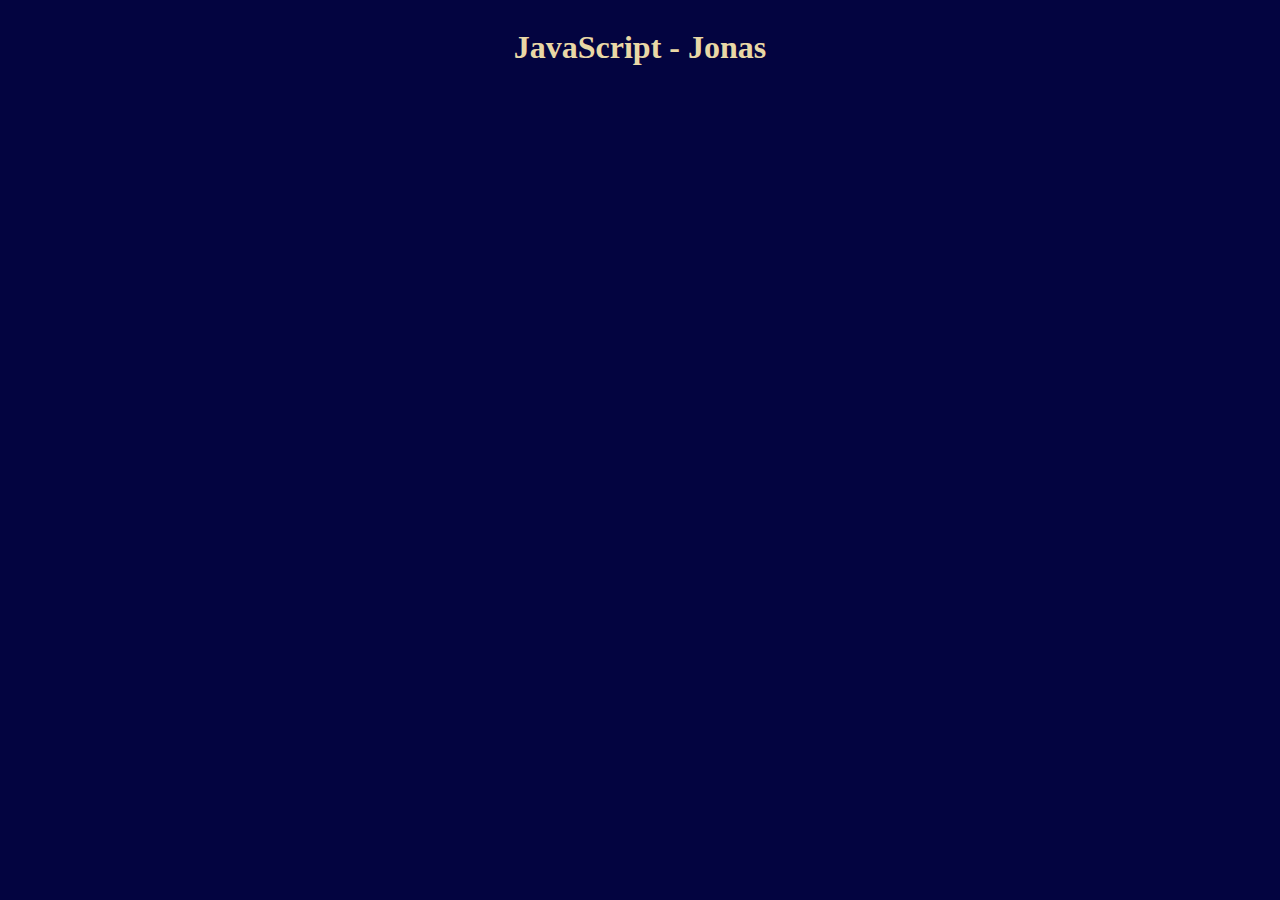
<file: index.html>
<!DOCTYPE html>
<html lang="en">
  <head>
    <meta charset="UTF-8" />
    <meta http-equiv="X-UA-Compatible" content="IE=edge" />
    <meta name="viewport" content="width=device-width, initial-scale=1.0" />
    <title>JavaScript in the Browser_ DOM and Events Fundamentals</title>
    <link rel="stylesheet" href="index.css" />
  </head>
  <body>
    <h1 class="text-center">JavaScript - Jonas</h1>

    <script src="index.js"></script>
  </body>
</html>
</file>
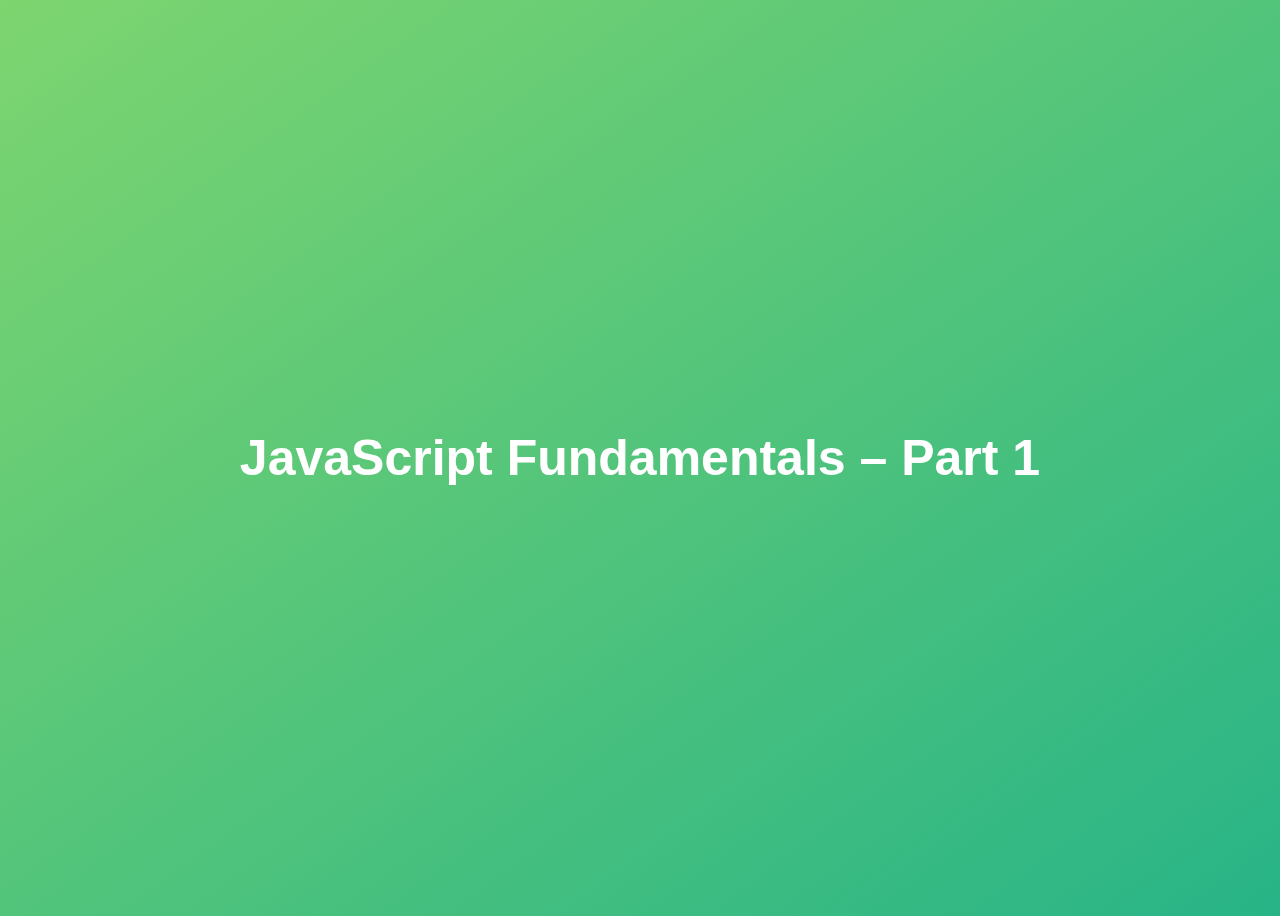
<file: 00-Starter & Final codes/01-Fundamentals-Part-1/final/index.html>
<!DOCTYPE html>
<html lang="en">
  <head>
    <meta charset="UTF-8" />
    <meta name="viewport" content="width=device-width, initial-scale=1.0" />
    <meta http-equiv="X-UA-Compatible" content="ie=edge" />
    <title>JavaScript Fundamentals – Part 1</title>
    <style>
      body {
        height: 100vh;
        display: flex;
        align-items: center;
        background: linear-gradient(to top left, #28b487, #7dd56f);
      }
      h1 {
        font-family: sans-serif;
        font-size: 50px;
        line-height: 1.3;
        width: 100%;
        padding: 30px;
        text-align: center;
        color: white;
      }
    </style>
  </head>
  <body>
    <h1>JavaScript Fundamentals – Part 1</h1>

    <script src="script.js"></script>
  </body>
</html>
</file>
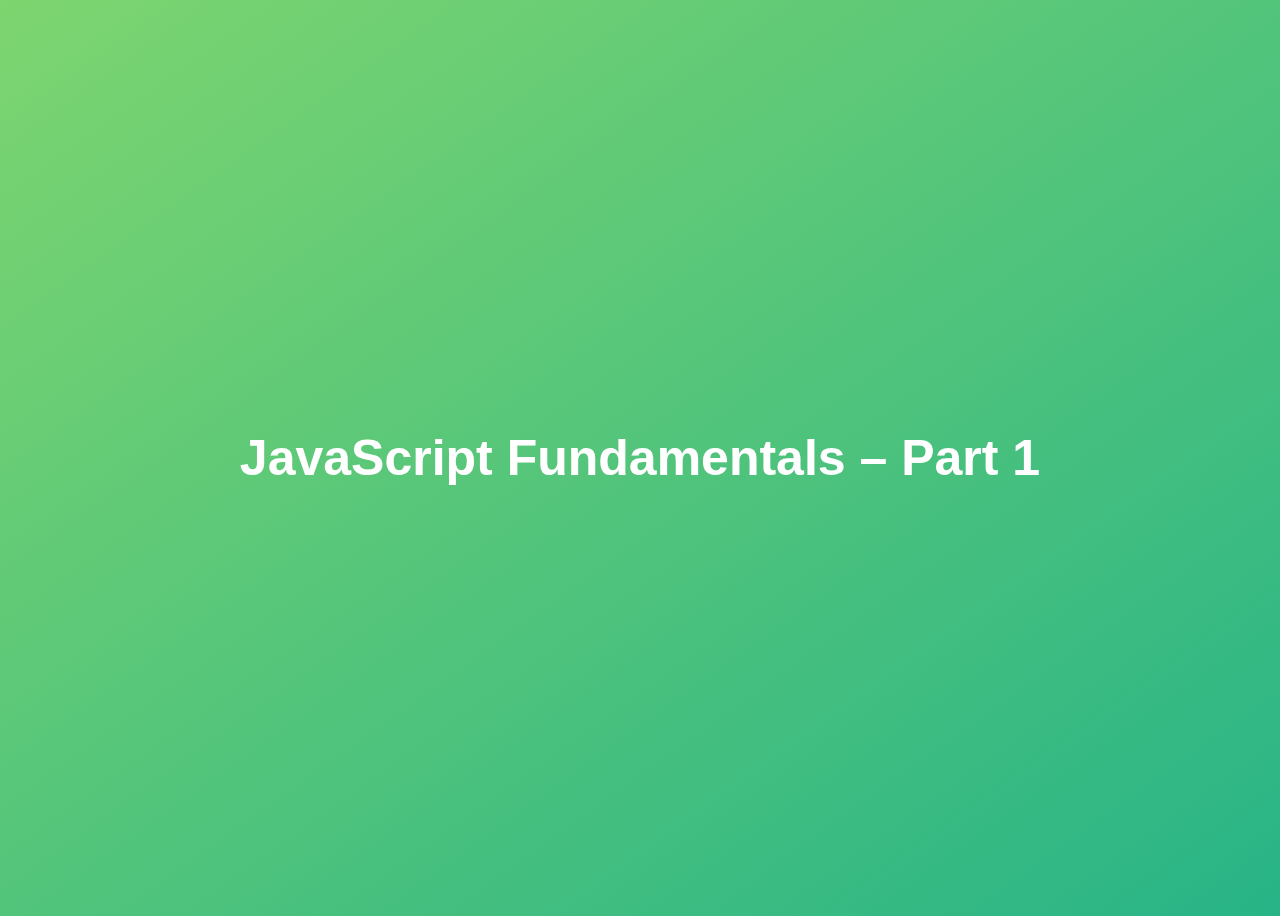
<file: 00-Starter & Final codes/01-Fundamentals-Part-1/starter/index.html>
<!DOCTYPE html>
<html lang="en">
  <head>
    <meta charset="UTF-8" />
    <meta name="viewport" content="width=device-width, initial-scale=1.0" />
    <meta http-equiv="X-UA-Compatible" content="ie=edge" />
    <title>JavaScript Fundamentals – Part 1</title>
    <style>
      body {
        height: 100vh;
        display: flex;
        align-items: center;
        background: linear-gradient(to top left, #28b487, #7dd56f);
      }
      h1 {
        font-family: sans-serif;
        font-size: 50px;
        line-height: 1.3;
        width: 100%;
        padding: 30px;
        text-align: center;
        color: white;
      }
    </style>
  </head>
  <body>
    <h1>JavaScript Fundamentals – Part 1</h1>
  </body>
</html>
</file>
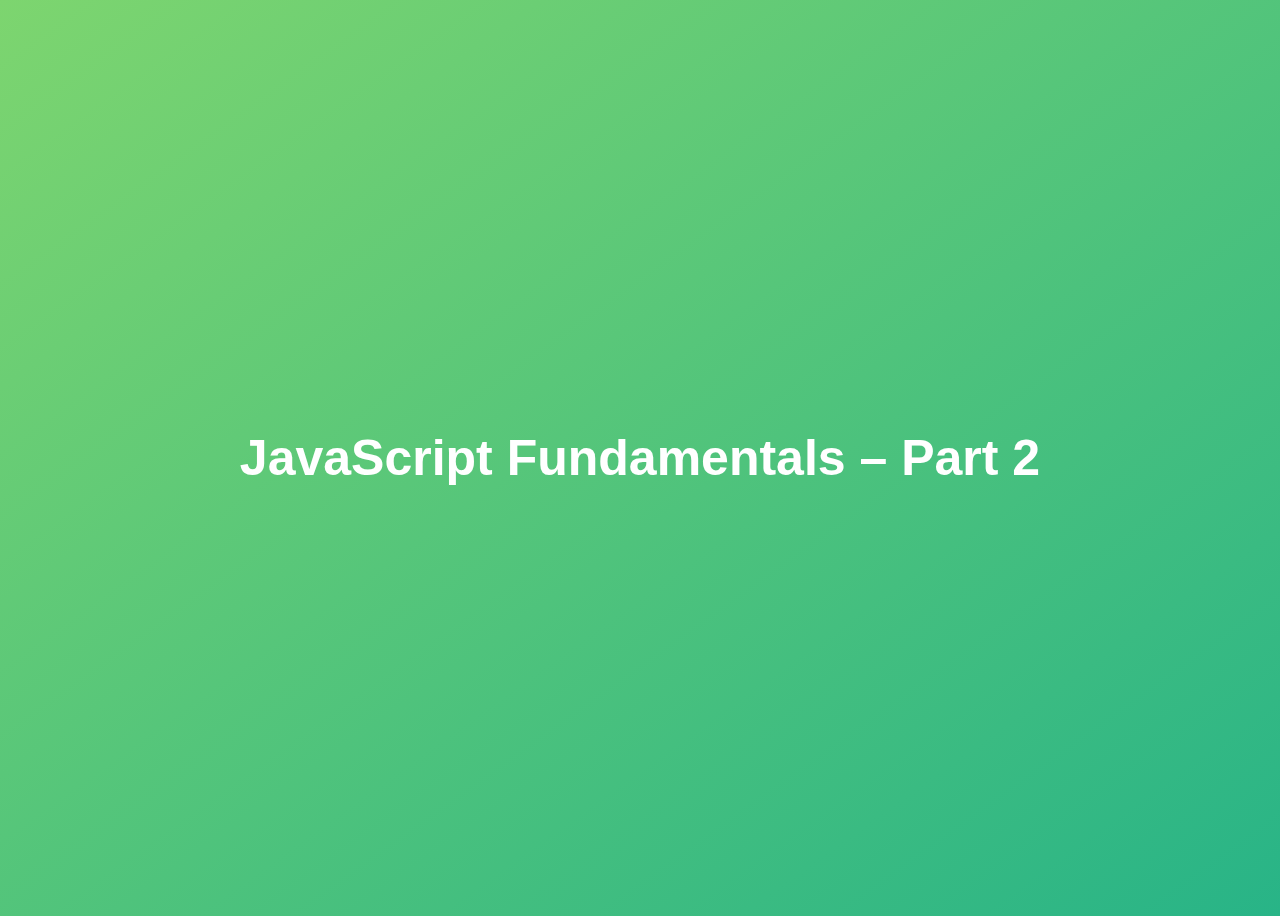
<file: 00-Starter & Final codes/02-Fundamentals-Part-2/final/index.html>
<!DOCTYPE html>
<html lang="en">
  <head>
    <meta charset="UTF-8" />
    <meta name="viewport" content="width=device-width, initial-scale=1.0" />
    <meta http-equiv="X-UA-Compatible" content="ie=edge" />
    <title>JavaScript Fundamentals – Part 2</title>
    <style>
      body {
        height: 100vh;
        display: flex;
        align-items: center;
        background: linear-gradient(to top left, #28b487, #7dd56f);
      }
      h1 {
        font-family: sans-serif;
        font-size: 50px;
        line-height: 1.3;
        width: 100%;
        padding: 30px;
        text-align: center;
        color: white;
      }
    </style>
  </head>
  <body>
    <h1>JavaScript Fundamentals – Part 2</h1>
    <script src="script.js"></script>
  </body>
</html>
</file>
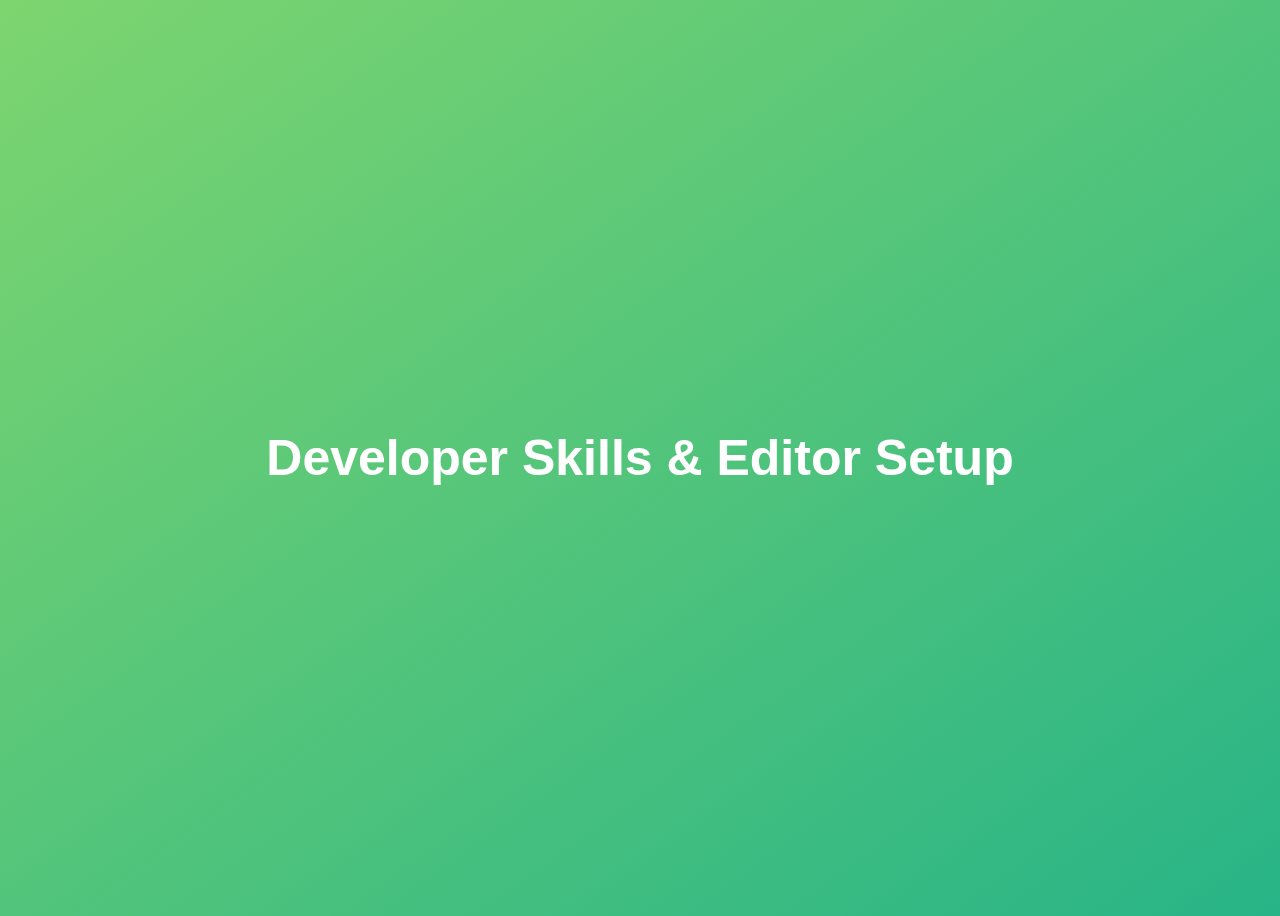
<file: 00-Starter & Final codes/03-Developer-Skills/final/index.html>
<!DOCTYPE html>
<html lang="en">
  <head>
    <meta charset="UTF-8" />
    <meta name="viewport" content="width=device-width, initial-scale=1.0" />
    <meta http-equiv="X-UA-Compatible" content="ie=edge" />
    <title>Developer Skills & Editor Setup</title>
    <style>
      body {
        height: 100vh;
        display: flex;
        align-items: center;
        background: linear-gradient(to top left, #28b487, #7dd56f);
      }
      h1 {
        font-family: sans-serif;
        font-size: 50px;
        line-height: 1.3;
        width: 100%;
        padding: 30px;
        text-align: center;
        color: white;
      }
    </style>
  </head>
  <body>
    <h1>Developer Skills & Editor Setup</h1>
    <script src="script.js"></script>
  </body>
</html>
</file>
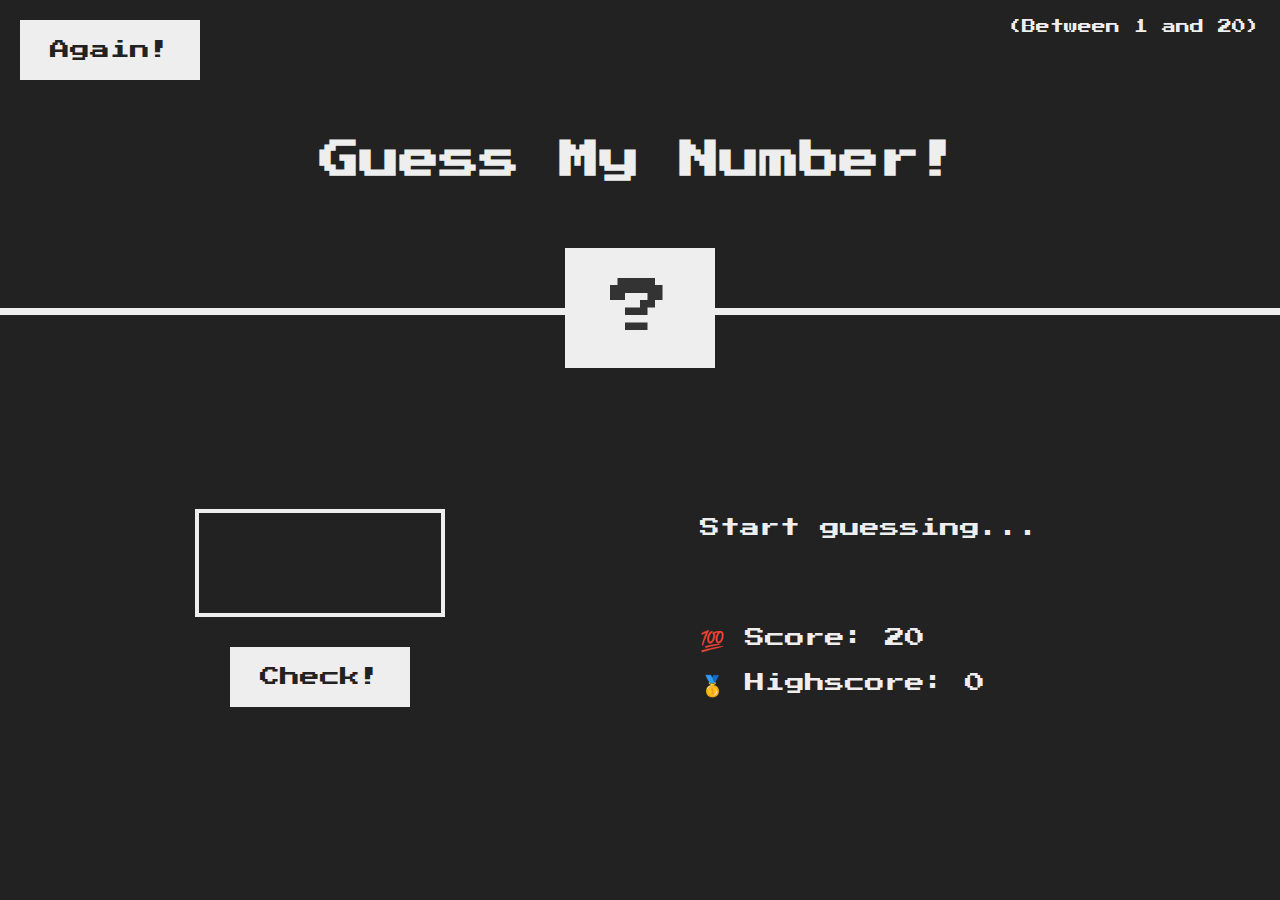
<file: 00-Starter & Final codes/05-Guess-My-Number/final/index.html>
<!DOCTYPE html>
<html lang="en">
  <head>
    <meta charset="UTF-8" />
    <meta name="viewport" content="width=device-width, initial-scale=1.0" />
    <meta http-equiv="X-UA-Compatible" content="ie=edge" />
    <link rel="stylesheet" href="style.css" />
    <title>Guess My Number!</title>
  </head>
  <body>
    <header>
      <h1>Guess My Number!</h1>
      <p class="between">(Between 1 and 20)</p>
      <button class="btn again">Again!</button>
      <div class="number">?</div>
    </header>
    <main>
      <section class="left">
        <input type="number" class="guess" />
        <button class="btn check">Check!</button>
      </section>
      <section class="right">
        <p class="message">Start guessing...</p>
        <p class="label-score">💯 Score: <span class="score">20</span></p>
        <p class="label-highscore">
          🥇 Highscore: <span class="highscore">0</span>
        </p>
      </section>
    </main>
    <script src="script.js"></script>
  </body>
</html>
</file>
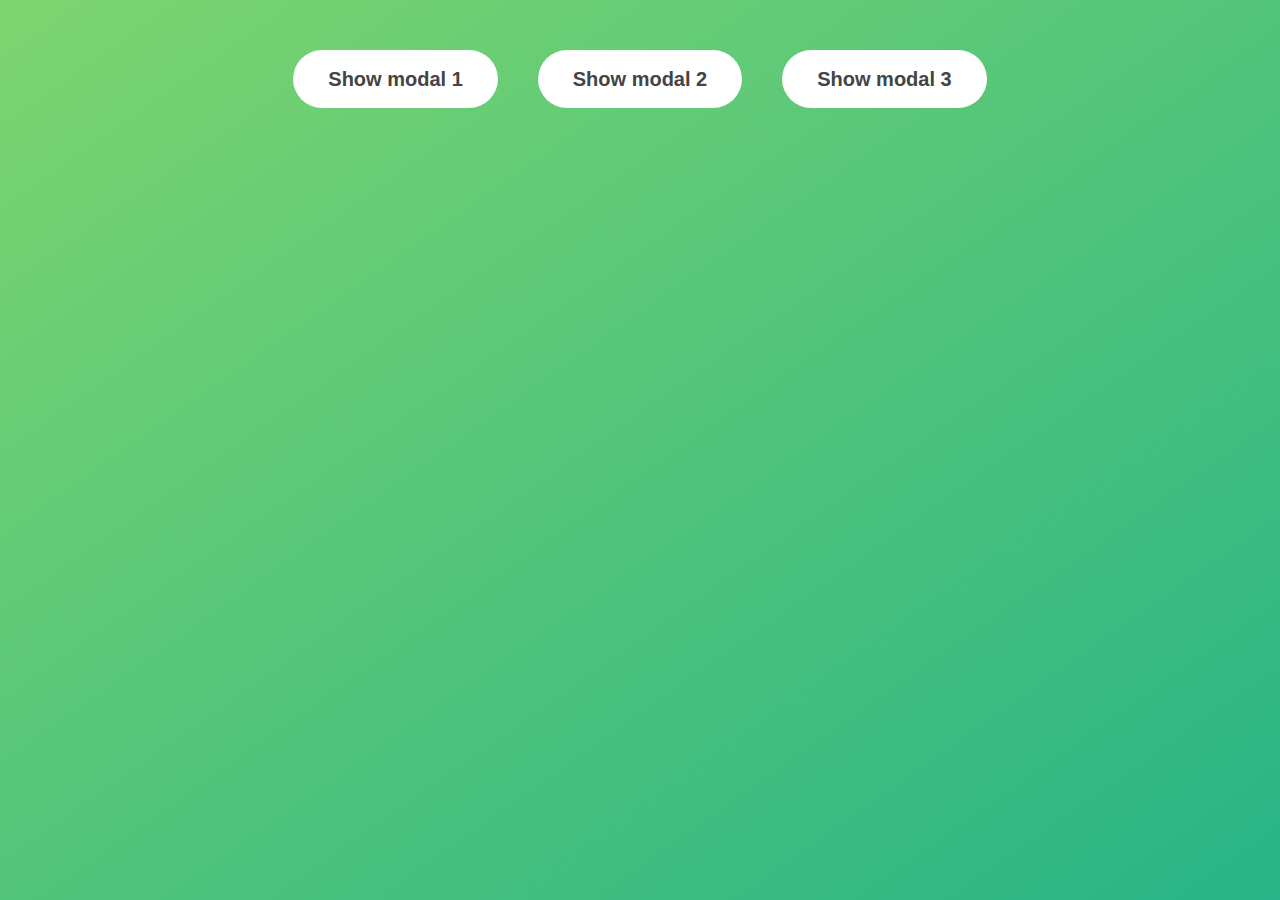
<file: 00-Starter & Final codes/06-Modal/final/index.html>
<!DOCTYPE html>
<html lang="en">
  <head>
    <meta charset="UTF-8" />
    <meta name="viewport" content="width=device-width, initial-scale=1.0" />
    <meta http-equiv="X-UA-Compatible" content="ie=edge" />
    <link rel="stylesheet" href="style.css" />
    <title>Modal window</title>
  </head>
  <body>
    <button class="show-modal">Show modal 1</button>
    <button class="show-modal">Show modal 2</button>
    <button class="show-modal">Show modal 3</button>

    <div class="modal hidden">
      <button class="close-modal">&times;</button>
      <h1>I'm a modal window 😍</h1>
      <p>
        Lorem ipsum dolor sit amet, consectetur adipisicing elit, sed do eiusmod
        tempor incididunt ut labore et dolore magna aliqua. Ut enim ad minim
        veniam, quis nostrud exercitation ullamco laboris nisi ut aliquip ex ea
        commodo consequat. Duis aute irure dolor in reprehenderit in voluptate
        velit esse cillum dolore eu fugiat nulla pariatur. Excepteur sint
        occaecat cupidatat non proident, sunt in culpa qui officia deserunt
        mollit anim id est laborum.
      </p>
    </div>
    <div class="overlay hidden"></div>

    <script src="script.js"></script>
  </body>
</html>
</file>
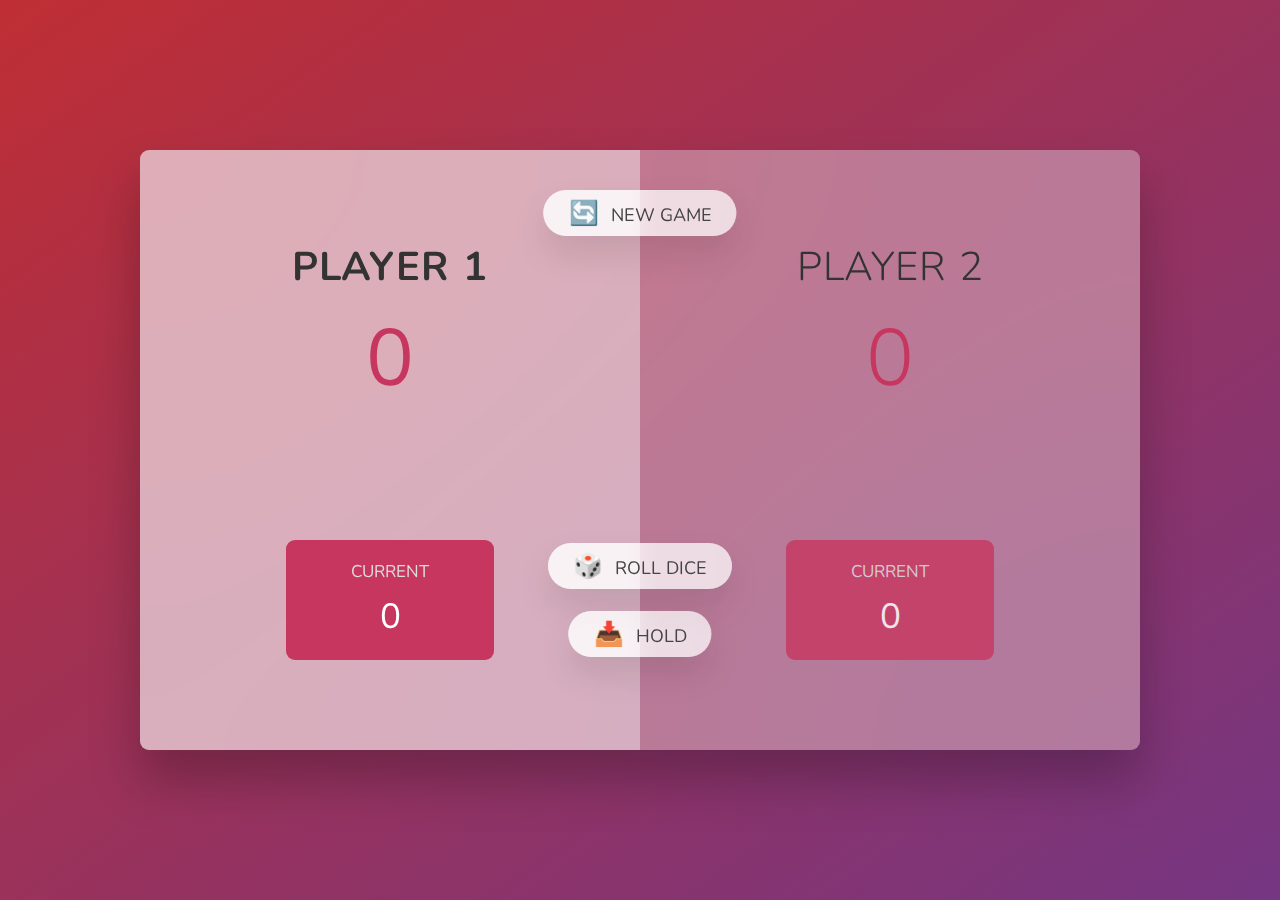
<file: 00-Starter & Final codes/07-Pig-Game/final/index.html>
<!DOCTYPE html>
<html lang="en">
  <head>
    <meta charset="UTF-8" />
    <meta name="viewport" content="width=device-width, initial-scale=1.0" />
    <meta http-equiv="X-UA-Compatible" content="ie=edge" />
    <link rel="stylesheet" href="style.css" />
    <title>Pig Game</title>
  </head>
  <body>
    <main>
      <section class="player player--0 player--active">
        <h2 class="name" id="name--0">Player 1</h2>
        <p class="score" id="score--0">43</p>
        <div class="current">
          <p class="current-label">Current</p>
          <p class="current-score" id="current--0">0</p>
        </div>
      </section>
      <section class="player player--1">
        <h2 class="name" id="name--1">Player 2</h2>
        <p class="score" id="score--1">24</p>
        <div class="current">
          <p class="current-label">Current</p>
          <p class="current-score" id="current--1">0</p>
        </div>
      </section>

      <img src="dice-5.png" alt="Playing dice" class="dice" />
      <button class="btn btn--new">🔄 New game</button>
      <button class="btn btn--roll">🎲 Roll dice</button>
      <button class="btn btn--hold">📥 Hold</button>
    </main>
    <script src="script.js"></script>
  </body>
</html>
</file>
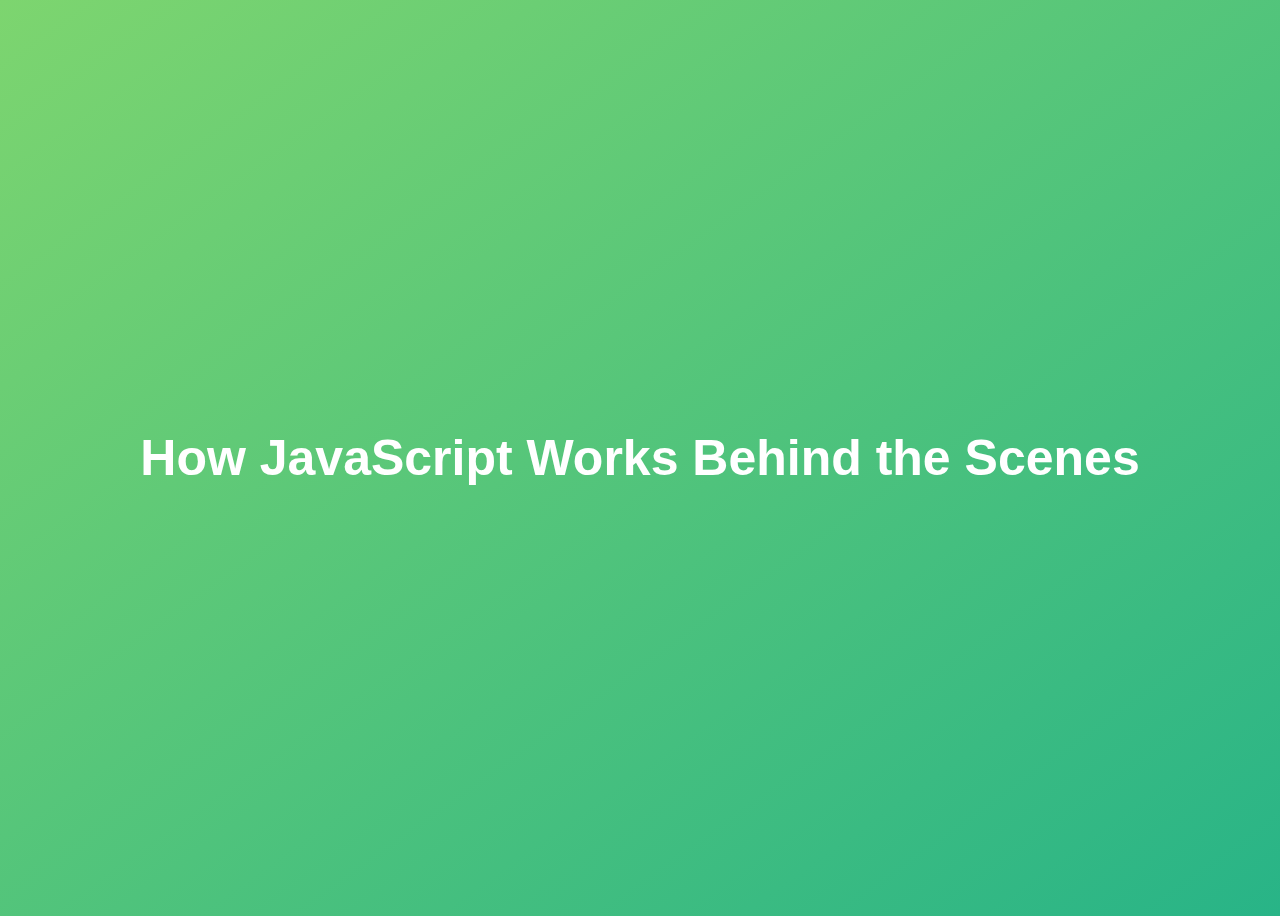
<file: 00-Starter & Final codes/08-Behind-the-Scenes/final/index.html>
<!DOCTYPE html>
<html lang="en">
  <head>
    <meta charset="UTF-8" />
    <meta name="viewport" content="width=device-width, initial-scale=1.0" />
    <meta http-equiv="X-UA-Compatible" content="ie=edge" />
    <title>How JavaScript Works Behind the Scenes</title>
    <style>
      body {
        height: 100vh;
        display: flex;
        align-items: center;
        background: linear-gradient(to top left, #28b487, #7dd56f);
      }
      h1 {
        font-family: sans-serif;
        font-size: 50px;
        line-height: 1.3;
        width: 100%;
        padding: 30px;
        text-align: center;
        color: white;
      }
    </style>
  </head>
  <body>
    <h1>How JavaScript Works Behind the Scenes</h1>
    <script src="script.js"></script>
  </body>
</html>
</file>
<file: index.css>
.text-center {
  text-align: center;
}

body {
  display: flex;
  align-items: center;
  justify-content: center;
  flex-direction: column;
  gap: 1.5rem;
  background: #030440;
  color: #e9d8a6;
}

.buy {
  padding: 8px 16px;
  border-radius: 12px;
  border: none;
  font-size: 1.25rem;
  box-shadow: 0 0 8px 2px #e9d8a6;
  cursor: pointer;
}
</file>
<file: 00-Starter & Final codes/05-Guess-My-Number/final/style.css>
@import url('https://fonts.googleapis.com/css?family=Press+Start+2P&display=swap');

* {
  margin: 0;
  padding: 0;
  box-sizing: inherit;
}

html {
  font-size: 62.5%;
  box-sizing: border-box;
}

body {
  font-family: 'Press Start 2P', sans-serif;
  color: #eee;
  background-color: #222;
  /* background-color: #60b347; */
}

/* LAYOUT */
header {
  position: relative;
  height: 35vh;
  border-bottom: 7px solid #eee;
}

main {
  height: 65vh;
  color: #eee;
  display: flex;
  align-items: center;
  justify-content: space-around;
}

.left {
  width: 52rem;
  display: flex;
  flex-direction: column;
  align-items: center;
}

.right {
  width: 52rem;
  font-size: 2rem;
}

/* ELEMENTS STYLE */
h1 {
  font-size: 4rem;
  text-align: center;
  position: absolute;
  width: 100%;
  top: 52%;
  left: 50%;
  transform: translate(-50%, -50%);
}

.number {
  background: #eee;
  color: #333;
  font-size: 6rem;
  width: 15rem;
  padding: 3rem 0rem;
  text-align: center;
  position: absolute;
  bottom: 0;
  left: 50%;
  transform: translate(-50%, 50%);
}

.between {
  font-size: 1.4rem;
  position: absolute;
  top: 2rem;
  right: 2rem;
}

.again {
  position: absolute;
  top: 2rem;
  left: 2rem;
}

.guess {
  background: none;
  border: 4px solid #eee;
  font-family: inherit;
  color: inherit;
  font-size: 5rem;
  padding: 2.5rem;
  width: 25rem;
  text-align: center;
  display: block;
  margin-bottom: 3rem;
}

.btn {
  border: none;
  background-color: #eee;
  color: #222;
  font-size: 2rem;
  font-family: inherit;
  padding: 2rem 3rem;
  cursor: pointer;
}

.btn:hover {
  background-color: #ccc;
}

.message {
  margin-bottom: 8rem;
  height: 3rem;
}

.label-score {
  margin-bottom: 2rem;
}
</file>
<file: 00-Starter & Final codes/06-Modal/final/style.css>
* {
  margin: 0;
  padding: 0;
  box-sizing: inherit;
}

html {
  font-size: 62.5%;
  box-sizing: border-box;
}

body {
  font-family: sans-serif;
  color: #333;
  line-height: 1.5;
  height: 100vh;
  position: relative;
  display: flex;
  align-items: flex-start;
  justify-content: center;
  background: linear-gradient(to top left, #28b487, #7dd56f);
}

.show-modal {
  font-size: 2rem;
  font-weight: 600;
  padding: 1.75rem 3.5rem;
  margin: 5rem 2rem;
  border: none;
  background-color: #fff;
  color: #444;
  border-radius: 10rem;
  cursor: pointer;
}

.close-modal {
  position: absolute;
  top: 1.2rem;
  right: 2rem;
  font-size: 5rem;
  color: #333;
  cursor: pointer;
  border: none;
  background: none;
}

h1 {
  font-size: 2.5rem;
  margin-bottom: 2rem;
}

p {
  font-size: 1.8rem;
}

/* -------------------------- */
/* CLASSES TO MAKE MODAL WORK */
.hidden {
  display: none;
}

.modal {
  position: absolute;
  top: 50%;
  left: 50%;
  transform: translate(-50%, -50%);
  width: 70%;

  background-color: white;
  padding: 6rem;
  border-radius: 5px;
  box-shadow: 0 3rem 5rem rgba(0, 0, 0, 0.3);
  z-index: 10;
}

.overlay {
  position: absolute;
  top: 0;
  left: 0;
  width: 100%;
  height: 100%;
  background-color: rgba(0, 0, 0, 0.6);
  backdrop-filter: blur(3px);
  z-index: 5;
}
</file>
<file: 00-Starter & Final codes/07-Pig-Game/final/style.css>
@import url('https://fonts.googleapis.com/css2?family=Nunito&display=swap');

* {
  margin: 0;
  padding: 0;
  box-sizing: inherit;
}

html {
  font-size: 62.5%;
  box-sizing: border-box;
}

body {
  font-family: 'Nunito', sans-serif;
  font-weight: 400;
  height: 100vh;
  color: #333;
  background-image: linear-gradient(to top left, #753682 0%, #bf2e34 100%);
  display: flex;
  align-items: center;
  justify-content: center;
}

/* LAYOUT */
main {
  position: relative;
  width: 100rem;
  height: 60rem;
  background-color: rgba(255, 255, 255, 0.35);
  backdrop-filter: blur(200px);
  filter: blur();
  box-shadow: 0 3rem 5rem rgba(0, 0, 0, 0.25);
  border-radius: 9px;
  overflow: hidden;
  display: flex;
}

.player {
  flex: 50%;
  padding: 9rem;
  display: flex;
  flex-direction: column;
  align-items: center;
  transition: all 0.75s;
}

/* ELEMENTS */
.name {
  position: relative;
  font-size: 4rem;
  text-transform: uppercase;
  letter-spacing: 1px;
  word-spacing: 2px;
  font-weight: 300;
  margin-bottom: 1rem;
}

.score {
  font-size: 8rem;
  font-weight: 300;
  color: #c7365f;
  margin-bottom: auto;
}

.player--active {
  background-color: rgba(255, 255, 255, 0.4);
}
.player--active .name {
  font-weight: 700;
}
.player--active .score {
  font-weight: 400;
}

.player--active .current {
  opacity: 1;
}

.current {
  background-color: #c7365f;
  opacity: 0.8;
  border-radius: 9px;
  color: #fff;
  width: 65%;
  padding: 2rem;
  text-align: center;
  transition: all 0.75s;
}

.current-label {
  text-transform: uppercase;
  margin-bottom: 1rem;
  font-size: 1.7rem;
  color: #ddd;
}

.current-score {
  font-size: 3.5rem;
}

/* ABSOLUTE POSITIONED ELEMENTS */
.btn {
  position: absolute;
  left: 50%;
  transform: translateX(-50%);
  color: #444;
  background: none;
  border: none;
  font-family: inherit;
  font-size: 1.8rem;
  text-transform: uppercase;
  cursor: pointer;
  font-weight: 400;
  transition: all 0.2s;

  background-color: white;
  background-color: rgba(255, 255, 255, 0.6);
  backdrop-filter: blur(10px);

  padding: 0.7rem 2.5rem;
  border-radius: 50rem;
  box-shadow: 0 1.75rem 3.5rem rgba(0, 0, 0, 0.1);
}

.btn::first-letter {
  font-size: 2.4rem;
  display: inline-block;
  margin-right: 0.7rem;
}

.btn--new {
  top: 4rem;
}
.btn--roll {
  top: 39.3rem;
}
.btn--hold {
  top: 46.1rem;
}

.btn:active {
  transform: translate(-50%, 3px);
  box-shadow: 0 1rem 2rem rgba(0, 0, 0, 0.15);
}

.btn:focus {
  outline: none;
}

.dice {
  position: absolute;
  left: 50%;
  top: 16.5rem;
  transform: translateX(-50%);
  height: 10rem;
  box-shadow: 0 2rem 5rem rgba(0, 0, 0, 0.2);
}

.player--winner {
  background-color: #2f2f2f;
}

.player--winner .name {
  font-weight: 700;
  color: #c7365f;
}

.hidden {
  display: none;
}
</file>
